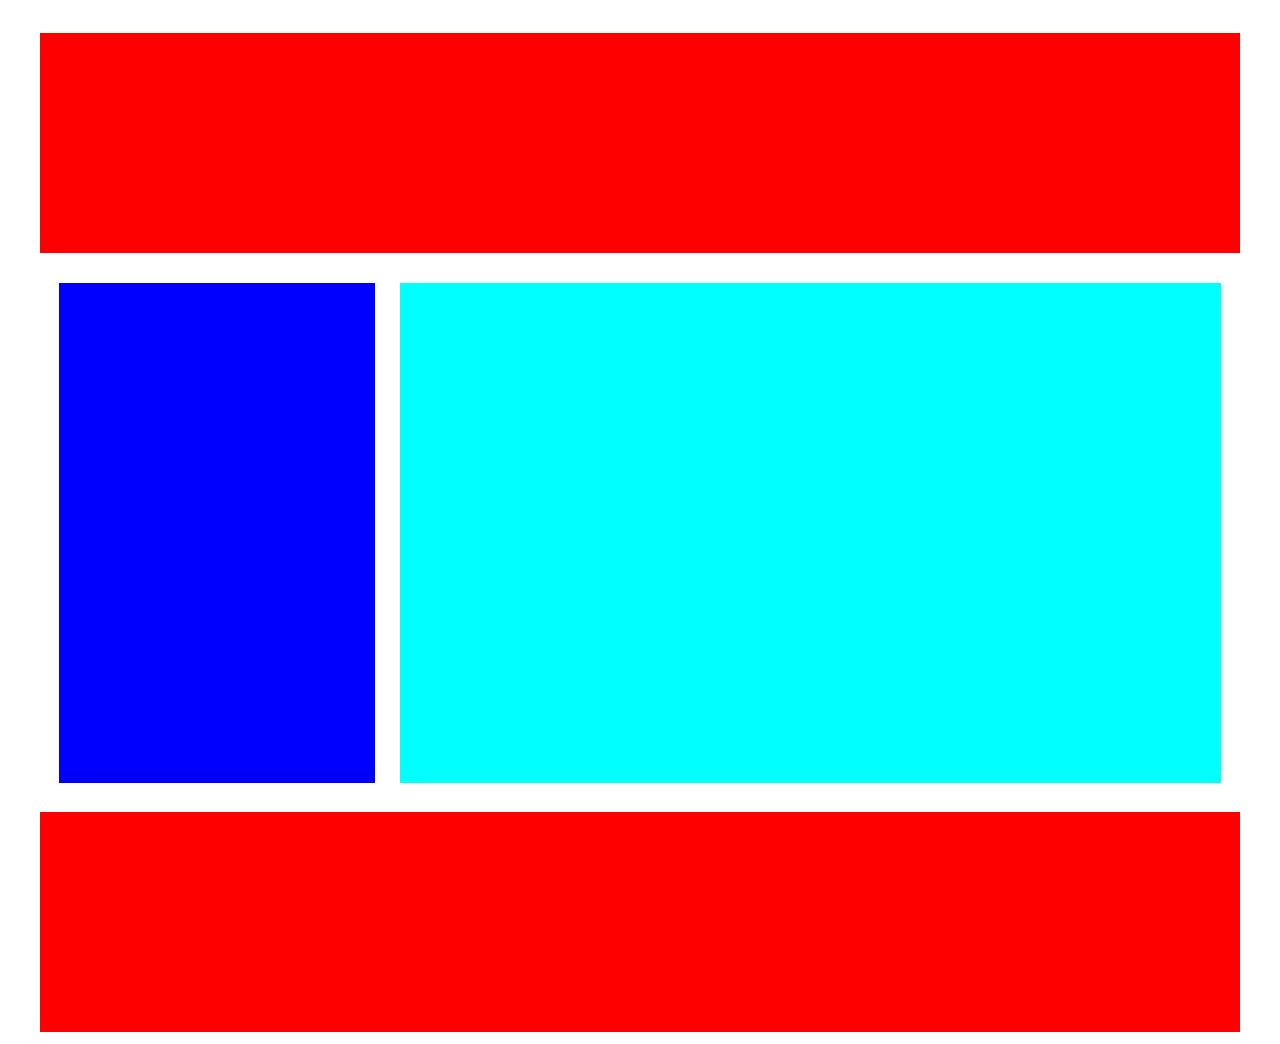
<file: index.html>
<!DOCTYPE html>
<html lang="en">
<head>
    <meta charset="UTF-8">
    <title>Убейте меня</title>

    <link rel="stylesheet" href="style.css">
</head>
<body>

    <div class="header"></div>
    <div class="menu"></div>
    <div class="content"></div>
    <div class="links"></div>



</body>
</html>
</file>
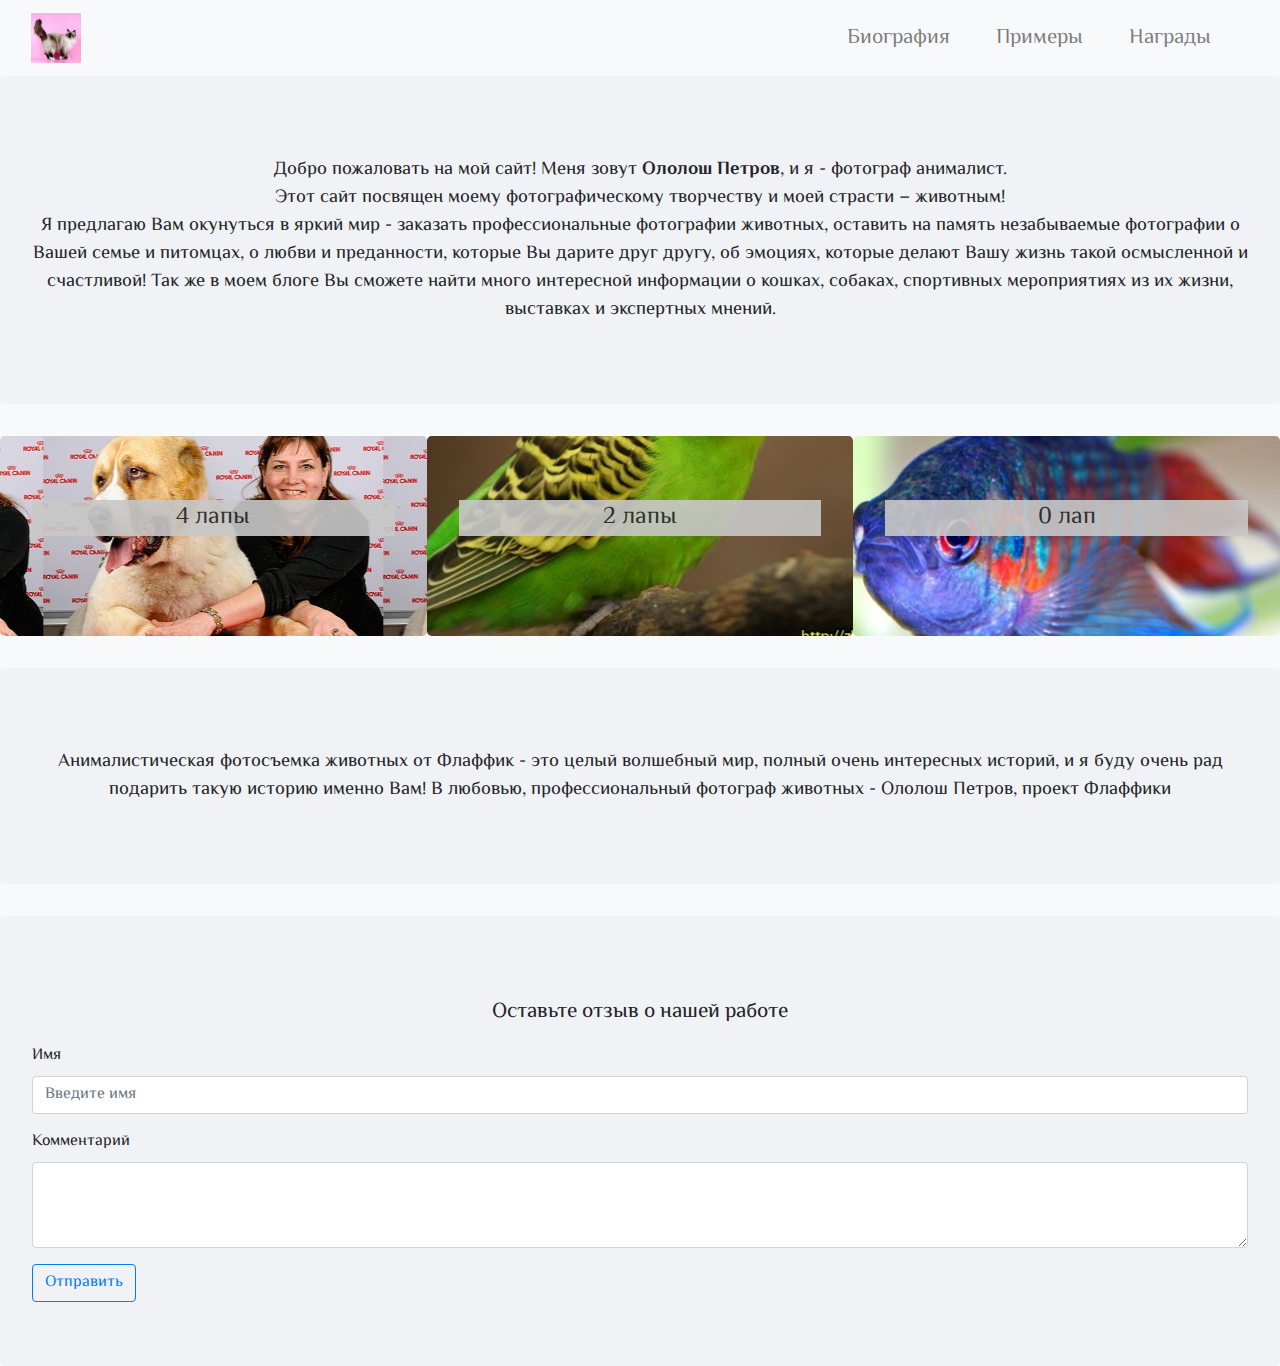
<file: WebLab2/index.html>
<!doctype html>
<html lang="en">
  <head>
    <meta charset="utf-8">
    <meta name="viewport" content="width=device-width, initial-scale=1, shrink-to-fit=no">
    <title>lab2</title>
    <link rel="stylesheet" href="https://stackpath.bootstrapcdn.com/bootstrap/4.3.1/css/bootstrap.min.css" integrity="sha384-ggOyR0iXCbMQv3Xipma34MD+dH/1fQ784/j6cY/iJTQUOhcWr7x9JvoRxT2MZw1T" crossorigin="anonymous">
    <link rel="stylesheet" href="css/style.css">
    <script src="https://code.jquery.com/jquery-3.3.1.slim.min.js" integrity="sha384-q8i/X+965DzO0rT7abK41JStQIAqVgRVzpbzo5smXKp4YfRvH+8abtTE1Pi6jizo" crossorigin="anonymous"></script>
    <script src="https://cdnjs.cloudflare.com/ajax/libs/popper.js/1.14.7/umd/popper.min.js" integrity="sha384-UO2eT0CpHqdSJQ6hJty5KVphtPhzWj9WO1clHTMGa3JDZwrnQq4sF86dIHNDz0W1" crossorigin="anonymous"></script>
    <script src="https://stackpath.bootstrapcdn.com/bootstrap/4.3.1/js/bootstrap.min.js" integrity="sha384-JjSmVgyd0p3pXB1rRibZUAYoIIy6OrQ6VrjIEaFf/nJGzIxFDsf4x0xIM+B07jRM" crossorigin="anonymous"></script>
  </head>
  <body>
  	<nav class="navbar navbar-expand-md navbar-light bg-light sticky-top">
  		<div class="container-fluid">
  			<a href="https://vadims98.github.io/WebLab2/" class="navbar-brand"><img src="img/logo.jpg"></a>
  			<button class="navbar-toggler" type="button" data-toggle="collapse" data-target="#navbarResponsive">
  				<span class="navbar-toggler-icon"></span>
  			</button>
  			<div class="collapse navbar-collapse" id="navbarResponsive">
  				<ul class="navbar-nav ml-auto">
  					<li class="nav-item">
  						<a href="#about_id" class="nav-link">Биография</a>
  					</li>
  					<li class="nav-item">
  						<a href="#more_id" class="nav-link">Примеры</a>
  					</li>
  					<li class="nav-item">
  						<a href="#comment_id" class="nav-link">Награды</a>
  					</li>
  				</ul>
  			</div>
  		</div>
  	</nav>

  	<div class="container-fluid jumbotron">
  		<p><a name="about"></a></p>
		<p class="short-disc">Добро пожаловать на мой сайт! Меня зовут <strong>Ололош Петров</strong>, и я - фотограф анималист. <br>Этот сайт посвящен моему фотографическому творчеству и моей страсти – животным!<br> Я предлагаю Вам окунуться в яркий мир - заказать профессиональные фотографии животных, оставить на память незабываемые фотографии о Вашей семье и питомцах, о любви и преданности, которые Вы дарите друг другу, об эмоциях, которые делают Вашу жизнь такой осмысленной и счастливой! Так же в моем блоге Вы сможете найти много интересной информации о кошках, собаках, спортивных мероприятиях из их жизни, выставках и экспертных мнений.
  	</div>
  	<div class="container-fluid">
  		<div class="row">
	  		<div class="items item1 col-xs-12 col-sm-12 col-md-4 col-lg-4 col-xl-4 jumbotron">
	  			<div class="text-in-div">
	  				<p class="item-text"><a href="#" class="text">4 лапы</a></p>
	  			</div>
	  		</div>
	  		<div class="items item2 col-xs-12 col-sm-12 col-md-4 col-lg-4 col-xl-4 jumbotron">
	  			<div class="text-in-div">
	  				<p class="item-text"><a href="#" class="text">2 лапы</a></p>
	  			</div>
	  		</div>
	  		<div class="items item3 col-xs-12 col-sm-12 col-md-4 col-lg-4 col-xl-4 jumbotron">
	  			<div class="text-in-div">
	  				<p class="item-text"><a href="#" class="text">0 лап</a></p>
	  			</div>
	  		</div>
  		</div>
  	</div>
  	<div class="container-fluid jumbotron">
  		<p><a name="more"></a></p>
		<p class="short-disc">Анималистическая фотосъемка животных от Флаффик - это целый волшебный мир, полный очень интересных историй, и я буду очень рад   подарить такую историю именно Вам! В любовью, профессиональный фотограф животных - Ололош Петров, проект Флаффики
		</p>
  	</div>
  	<div class="container-fluid jumbotron">
  		<p><a name="comment"></a></p>
  		<p class="formHeader">Оставьте отзыв о нашей работе</p>
  		<form>
  			<div class="form-group">
			    <label  for="inputName">Имя</label>
			    <input type="text" class="form-control" id="inputName"  placeholder="Введите имя">
		  	</div>
		  	<div class="form-group">
			    <label  for="inputText">Комментарий</label>
				<textarea class="form-control" id="inputText" rows="3"></textarea>
		  	</div>
		  	<button type="button" class="btn btn-outline-primary">Отправить</button>
  		</form>
  	</div>
  </body>
</html>
</file>
<file: style.css>
body{
	text-align: center;
}

.header{
	margin-top: 2%;
	width: 95%;
	height: 220px;
	background-color: #FF0000;
	display: inline-block;
}

.menu {
	margin-top: 2%;
	display: inline-block;
	width: 25%;
	height: 500px;
	background-color: #0000FF;
	margin-right: 2%;
}

.content {
	margin-top: 2%;
	margin-left: -4px;
	display: inline-block;
	width: 65%;
	height: 500px;
	background-color: #00FFFF;
}

.links {
	margin-top: 2%;
	display: inline-block;
	width: 95%;
	height: 220px;
	background-color: #FF0000;
}

@media (min-width: 320px) and (max-width: 600px) {
	.content{
		width: 95%;
}
	.menu{
		width: 95%;
	}
}
</file>
<file: WebLab2/css/style.css>
@import url('https://fonts.googleapis.com/css?family=El+Messiri:400,500,700&subset=cyrillic');

body, html {
	width: 100%;
	height: 100%;
	font-family: 'El Messiri', sans-serif;
	background-color: #f8f9fa;
}
.navbar-brand img{
	width: 50px;
}
.navbar-nav li{
	padding-right: 30px;
}
.nav-item {
	font-size: 16pt
}
.jumbotron{
	background-color: rgba(233, 236, 239, 0.5) !important;
}
.short-disc{
	font-size: 14pt;
	text-align: center;
}
.text-in-div{
	background: rgba(200, 200, 200, 0.9);
}
.item-text{
	font-size: 18pt;
	text-align: center;
}
.text{
	color: rgba(0, 0, 0, 0.75);
	margin-top: 50%;
}
.items{
	background-size: 100%;
	height: 200px;
}
.item1{
	background: url('../img/44.jpg') center center;
}
.item2{
	background: url('../img/22.jpg') center center;
}
.item3{
	background: url('../img/00.jpg') center center;
}
.formHeader{
	font-size: 16pt;
	text-align: center;
}
</file>
